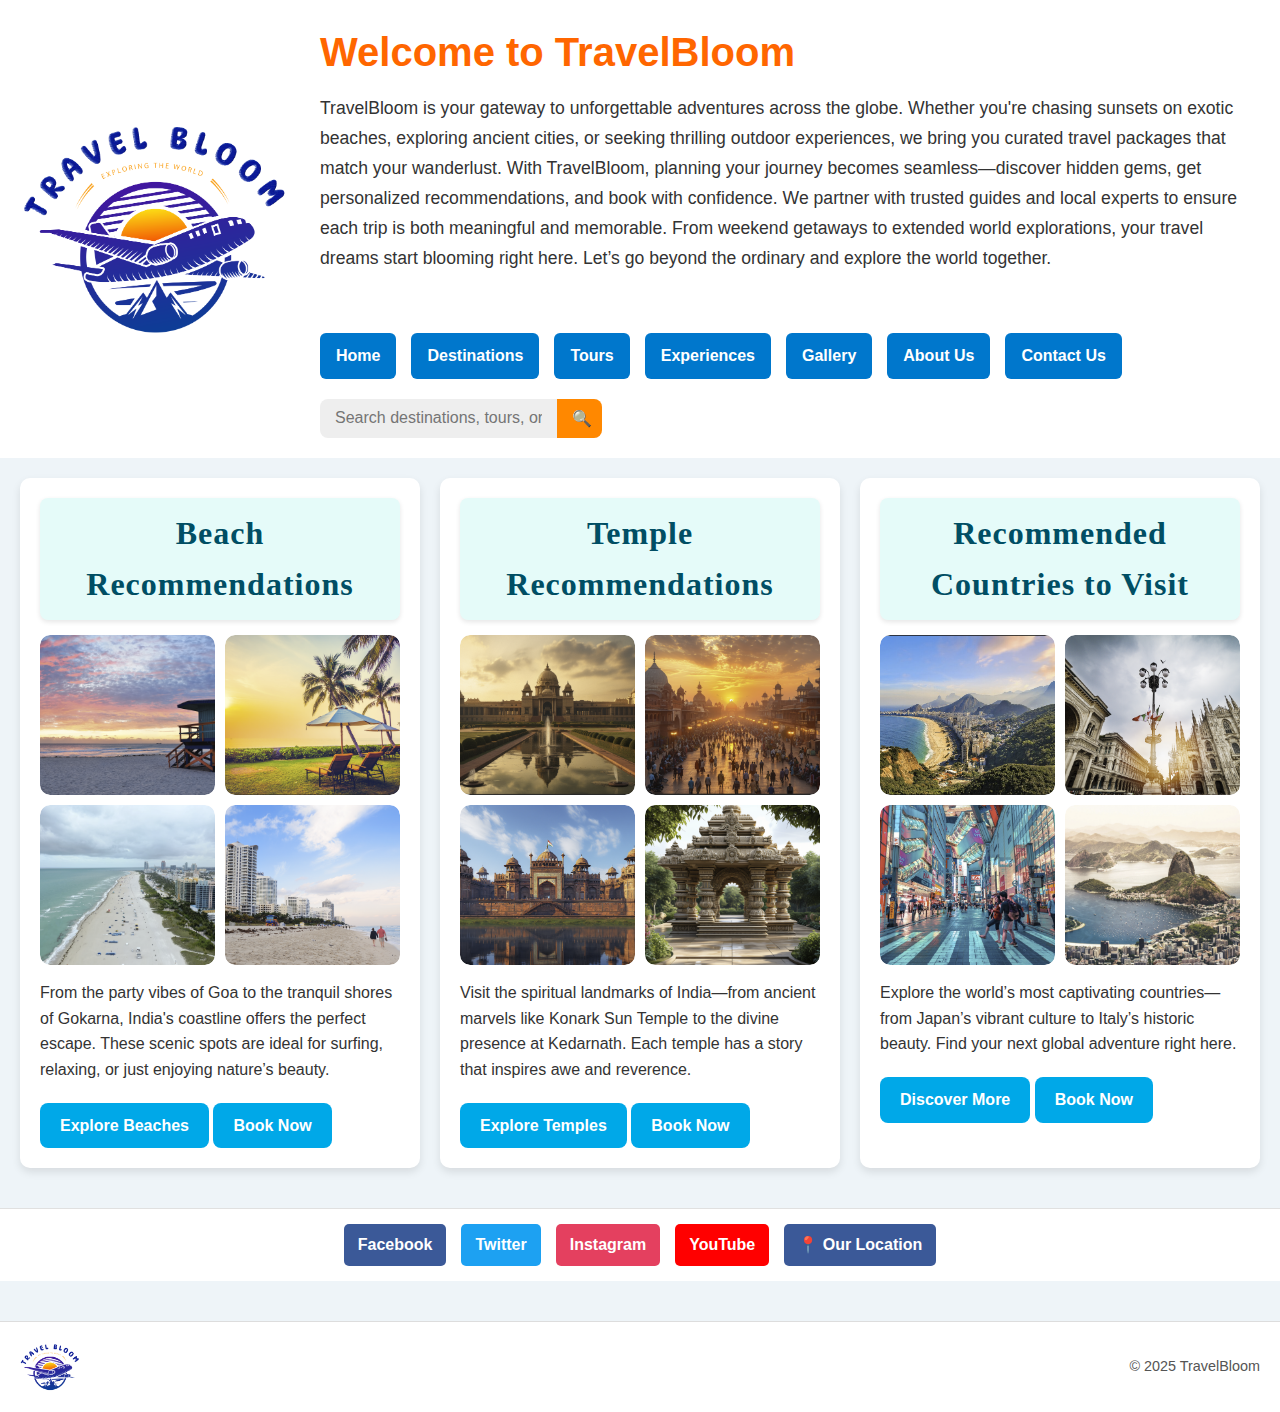
<file: index.html>
<!DOCTYPE html>
<html lang="en">
<head>
  <meta charset="UTF-8" />
  <meta name="viewport" content="width=device-width, initial-scale=1" />
  <title>TravelBloom</title>
  <link rel="stylesheet" href="style.css" />
</head>
<body>

  <!-- Header -->
  <header class="header-wrapper">
    <div class="logo">
      <img src="logo.png" alt="TravelBloom Logo">
    </div>
  
    <div class="right-section">
      <div class="intro-section">
        <h1>Welcome to TravelBloom</h1>
        <p>
          TravelBloom is your gateway to unforgettable adventures across the globe. Whether you're chasing sunsets on exotic beaches, exploring ancient cities, or seeking thrilling outdoor experiences, we bring you curated travel packages that match your wanderlust.

          With TravelBloom, planning your journey becomes seamless—discover hidden gems, get personalized recommendations, and book with confidence. We partner with trusted guides and local experts to ensure each trip is both meaningful and memorable. From weekend getaways to extended world explorations, your travel dreams start blooming right here. Let’s go beyond the ordinary and explore the world together.
        <br><br><br></p>
      </div>
  
      <div class="nav-search-row">
        <nav>
          <ul>
            <li><a href="#">Home</a></li>
            <li><a href="#">Destinations</a></li>
            <li><a href="#">Tours</a></li>
            <li><a href="#">Experiences</a></li>
            <li><a href="#">Gallery</a></li>
            <li><a href="about.html">About Us</a></li>
            <li><a href="contact.html">Contact Us</a></li>
          </ul>
        </nav>
        <form class="search-bar" role="search">
          <input type="text" placeholder="Search destinations, tours, or keywords...">
          <button type="submit">🔍</button>
        </form>
      </div>
    </div>
  </header>

  <!-- Cards -->
  <main class="cards">

    <!-- Beach Recommendations -->
    <div class="card">
      <h3>Beach Recommendations</h3>
      <div class="image-grid">
        <div class="hover-image">
          <img src="beach1.png" alt="Goa Beach" />
          <div class="hover-label">GOA BEACH</div>
        </div>
        <div class="hover-image">
          <img src="beach2.png" alt="Andaman Beach" />
          <div class="hover-label">ANDAMAN BEACH</div>
        </div>
        <div class="hover-image">
          <img src="beach3.png" alt="Varkala Beach" />
          <div class="hover-label">VARKALA BEACH</div>
        </div>
        <div class="hover-image">
          <img src="beach4.png" alt="Gokarna Beach" />
          <div class="hover-label">GOKARNA BEACH</div>
        </div>
      </div>
      <p>From the party vibes of Goa to the tranquil shores of Gokarna, India's coastline offers the perfect escape. These scenic spots are ideal for surfing, relaxing, or just enjoying nature’s beauty.</p>
      <a href="#" class="book-button">Explore Beaches</a>
      <a href="#" class="book-button secondary">Book Now</a>
    </div>

    <!-- Temple Recommendations -->
    <div class="card">
      <h3>Temple Recommendations</h3>
      <div class="image-grid">
        <div class="hover-image">
          <img src="temple1.png" alt="Meenakshi Temple" />
          <div class="hover-label">MEENAKSHI TEMPLE</div>
        </div>
        <div class="hover-image">
          <img src="temple2.png" alt="Konark Temple" />
          <div class="hover-label">KONARK TEMPLE</div>
        </div>
        <div class="hover-image">
          <img src="temple3.png" alt="Kashi Vishwanath" />
          <div class="hover-label">KASHI VISHWANATH</div>
        </div>
        <div class="hover-image">
          <img src="temple4.png" alt="Kedarnath Temple" />
          <div class="hover-label">KEDARNATH TEMPLE</div>
        </div>
      </div>
      <p>Visit the spiritual landmarks of India—from ancient marvels like Konark Sun Temple to the divine presence at Kedarnath. Each temple has a story that inspires awe and reverence.</p>
      <a href="#" class="book-button">Explore Temples</a>
      <a href="#" class="book-button secondary">Book Now</a>
    </div>

    <!-- Recommended Countries -->
    <div class="card">
      <h3>Recommended Countries to Visit</h3>
      <div class="image-grid">
        <div class="hover-image">
          <img src="city1.png" alt="Japan" />
          <div class="hover-label">JAPAN</div>
        </div>
        <div class="hover-image">
          <img src="city2.png" alt="Italy" />
          <div class="hover-label">ITALY</div>
        </div>
        <div class="hover-image">
          <img src="city3.png" alt="Brazil" />
          <div class="hover-label">BRAZIL</div>
        </div>
        <div class="hover-image">
          <img src="city4.png" alt="Australia" />
          <div class="hover-label">AUSTRALIA</div>
        </div>
      </div>
      <p>Explore the world’s most captivating countries—from Japan’s vibrant culture to Italy’s historic beauty. Find your next global adventure right here.</p>
      <a href="#" class="book-button">Discover More</a>
      <a href="#" class="book-button secondary">Book Now</a>
    </div>  

  </main>

  <!-- Social Media Bar -->
  <div class="social-media-bar">
    <div class="social-links">
      <a href="https://www.facebook.com" target="_blank" class="social-icon facebook">Facebook</a>
      <a href="https://www.twitter.com" target="_blank" class="social-icon twitter">Twitter</a>
      <a href="https://www.instagram.com" target="_blank" class="social-icon instagram">Instagram</a>
      <a href="https://www.youtube.com" target="_blank" class="social-icon youtube">YouTube</a>
      <a href="https://www.google.com/maps/place/789+Wanderlust+Way,+Explore+City,+EX+12345" target="_blank" class="social-icon facebook">
        📍 Our Location
      </a>
    </div>
  </div>

  <!-- Footer -->
  <footer>
    <div class="footer-left">
      <img src="footer.png" alt="TravelBloom Logo" class="footer-logo" />
    </div>
    <div class="footer-right">
      <p>&copy; 2025 TravelBloom</p>
    </div>
  </footer>

</body>
</html>
</file>
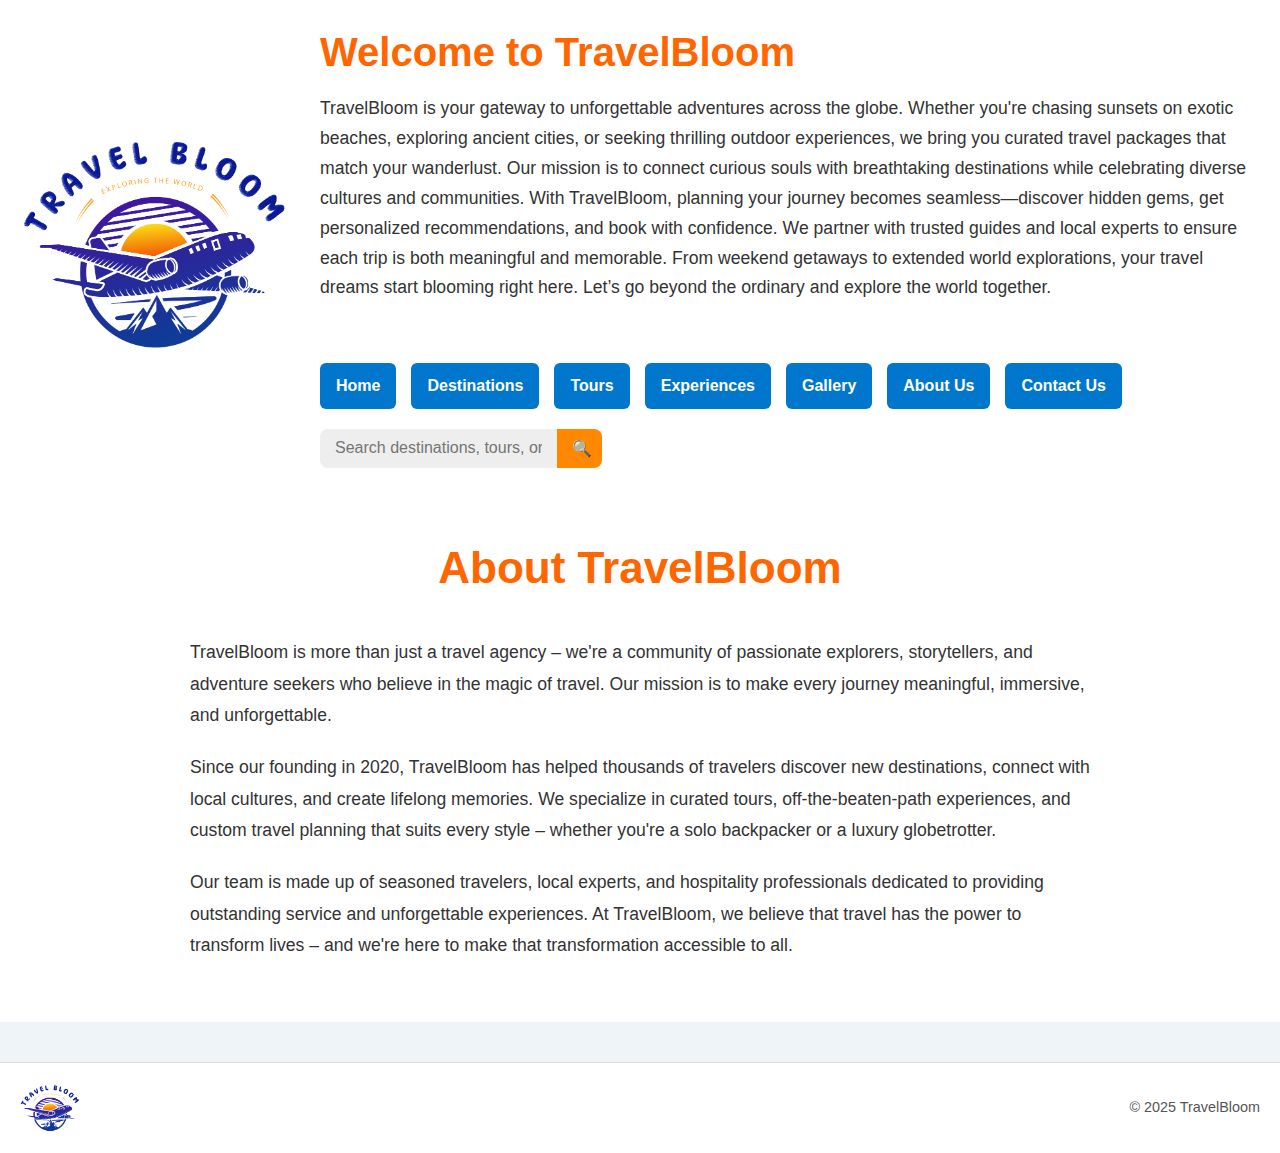
<file: about.html>
<!DOCTYPE html>
<html lang="en">
<head>
  <meta charset="UTF-8" />
  <meta name="viewport" content="width=device-width, initial-scale=1.0" />
  <title>About Us - TravelBloom</title>
  <link rel="stylesheet" href="style.css" />
</head>
<body>

  <header class="header-wrapper">
    <div class="logo">
      <img src="logo.png" alt="TravelBloom Logo">
    </div>
  
    <div class="right-section">
      <div class="intro-section">
        <h1>Welcome to TravelBloom</h1>
        <p>
          TravelBloom is your gateway to unforgettable adventures across the globe. Whether you're chasing sunsets on exotic beaches, exploring ancient cities, or seeking thrilling outdoor experiences, we bring you curated travel packages that match your wanderlust. Our mission is to connect curious souls with breathtaking destinations while celebrating diverse cultures and communities. 
  
          With TravelBloom, planning your journey becomes seamless—discover hidden gems, get personalized recommendations, and book with confidence. We partner with trusted guides and local experts to ensure each trip is both meaningful and memorable. From weekend getaways to extended world explorations, your travel dreams start blooming right here. Let’s go beyond the ordinary and explore the world together.
        <br><br><br></p>
      </div>
  
      <div class="nav-search-row">
        <nav>
          <ul>
            <li><a href="index.html">Home</a></li>
            <li><a href="#">Destinations</a></li>
            <li><a href="#">Tours</a></li>
            <li><a href="#">Experiences</a></li>
            <li><a href="#">Gallery</a></li>
            <li><a href="about.html">About Us</a></li>
            <li><a href="contact.html">Contact Us</a></li>
          </ul>
        </nav>
        <form class="search-bar" role="search">
          <input type="text" placeholder="Search destinations, tours, or keywords...">
          <button type="submit">🔍</button>
        </form>
      </div>
    </div>
  </header>

  <!-- About Us Section -->
  <main class="about-page">
    <section class="about-section">
      <h1>About TravelBloom</h1>
      <p>
        TravelBloom is more than just a travel agency – we're a community of passionate explorers, storytellers, and adventure seekers who believe in the magic of travel. Our mission is to make every journey meaningful, immersive, and unforgettable.
      </p>

      <p>
        Since our founding in 2020, TravelBloom has helped thousands of travelers discover new destinations, connect with local cultures, and create lifelong memories. We specialize in curated tours, off-the-beaten-path experiences, and custom travel planning that suits every style – whether you're a solo backpacker or a luxury globetrotter.
      </p>

      <p>
        Our team is made up of seasoned travelers, local experts, and hospitality professionals dedicated to providing outstanding service and unforgettable experiences. At TravelBloom, we believe that travel has the power to transform lives – and we're here to make that transformation accessible to all.
      </p>
    </section>
  </main>

  <!-- Footer -->
  <footer>
    <div class="footer-left">
      <img src="footer.png" alt="TravelBloom Footer Logo" class="footer-logo" />
    </div>
    <div class="footer-right">
      <p>&copy; 2025 TravelBloom</p>
    </div>
  </footer>

</body>
</html>
</file>
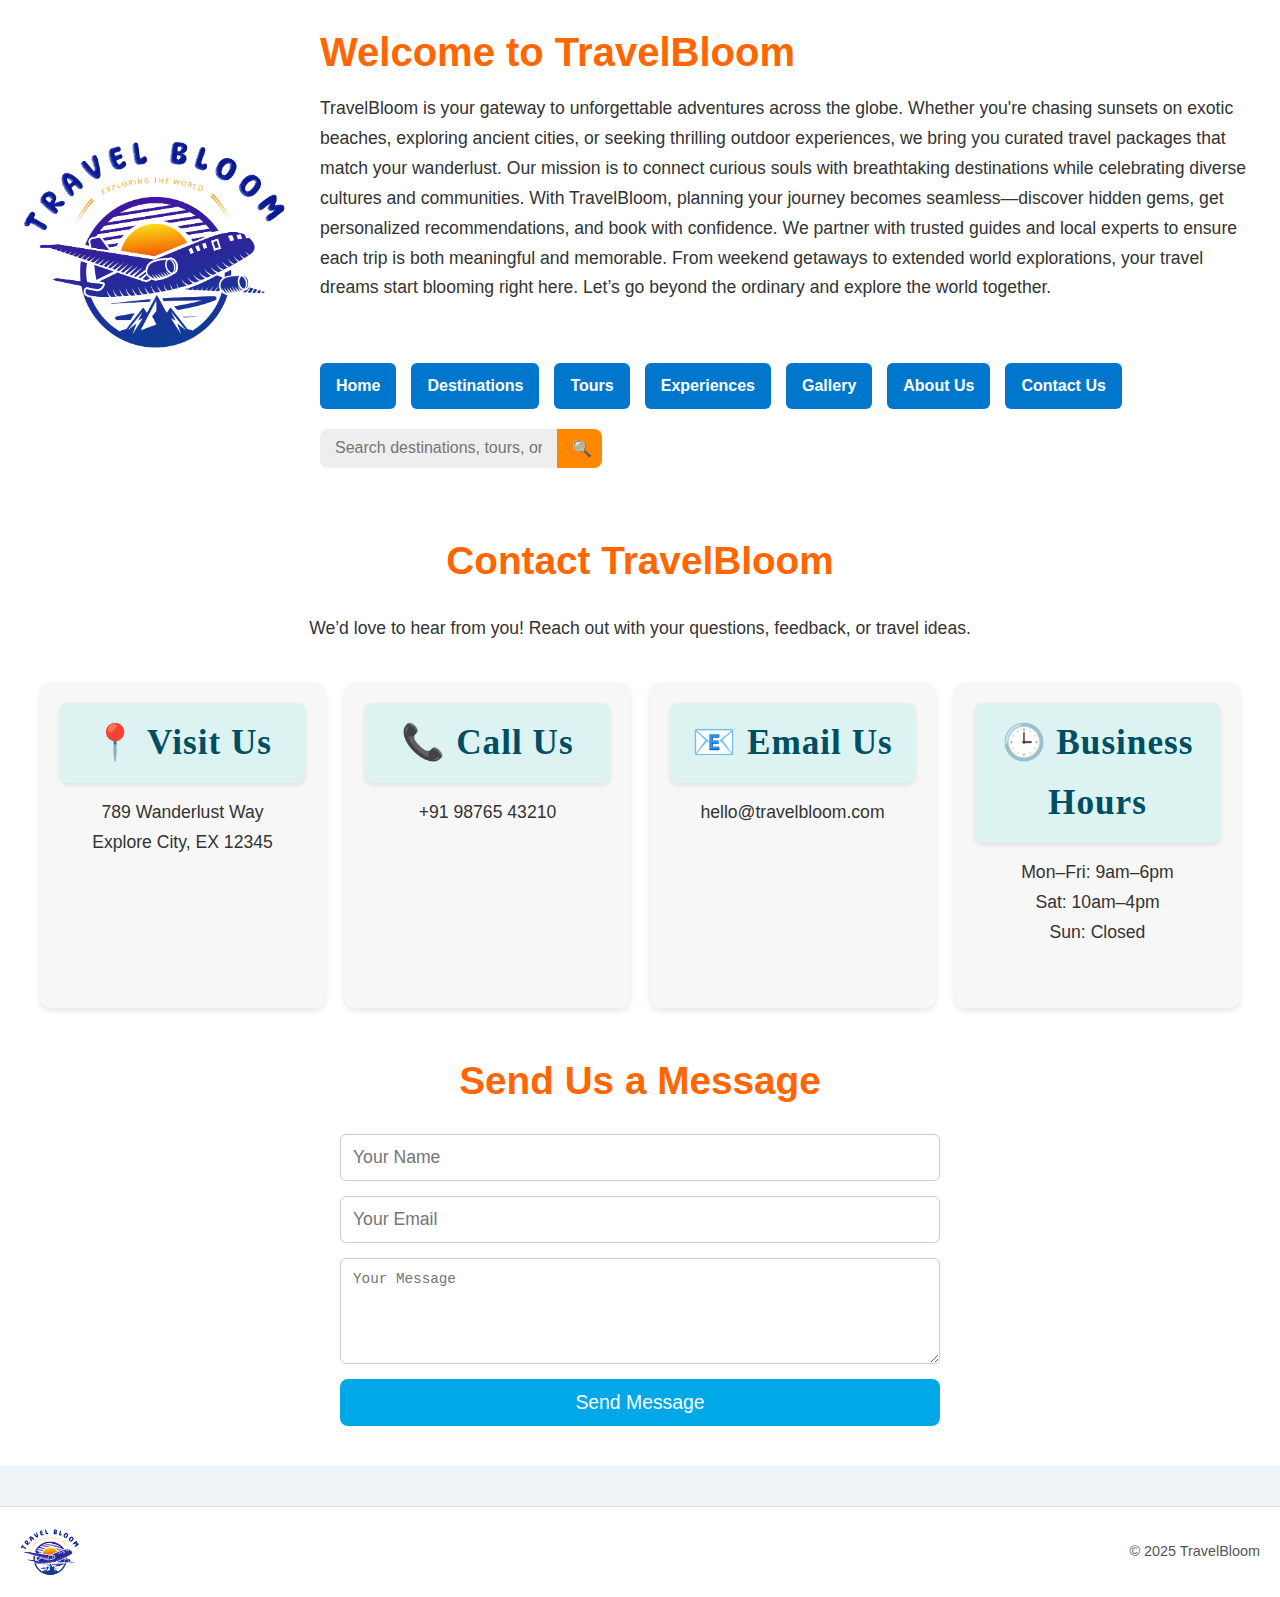
<file: contact.html>
<!DOCTYPE html>
<html lang="en">
<head>
  <meta charset="UTF-8" />
  <meta name="viewport" content="width=device-width, initial-scale=1.0" />
  <title>Contact Us - TravelBloom</title>
  <link rel="stylesheet" href="style.css" />
</head>
<body>

  <header class="header-wrapper">
    <div class="logo">
      <img src="logo.png" alt="TravelBloom Logo">
    </div>
  
    <div class="right-section">
      <div class="intro-section">
        <h1>Welcome to TravelBloom</h1>
        <p>
          TravelBloom is your gateway to unforgettable adventures across the globe. Whether you're chasing sunsets on exotic beaches, exploring ancient cities, or seeking thrilling outdoor experiences, we bring you curated travel packages that match your wanderlust. Our mission is to connect curious souls with breathtaking destinations while celebrating diverse cultures and communities. 
  
          With TravelBloom, planning your journey becomes seamless—discover hidden gems, get personalized recommendations, and book with confidence. We partner with trusted guides and local experts to ensure each trip is both meaningful and memorable. From weekend getaways to extended world explorations, your travel dreams start blooming right here. Let’s go beyond the ordinary and explore the world together.
        <br><br><br></p>
      </div>
  
      <div class="nav-search-row">
        <nav>
          <ul>
            <li><a href="index.html">Home</a></li>
            <li><a href="#">Destinations</a></li>
            <li><a href="#">Tours</a></li>
            <li><a href="#">Experiences</a></li>
            <li><a href="#">Gallery</a></li>
            <li><a href="about.html">About Us</a></li>
            <li><a href="contact.html">Contact Us</a></li>
          </ul>
        </nav>
        <form class="search-bar" role="search">
          <input type="text" placeholder="Search destinations, tours, or keywords...">
          <button type="submit">🔍</button>
        </form>
      </div>
    </div>
  </header>

  <main class="contact-page">
    <section class="contact-info">
      <h1>Contact TravelBloom</h1>
      <p>We’d love to hear from you! Reach out with your questions, feedback, or travel ideas.</p>

      <div class="contact-details">
        <div>
          <h3>📍 Visit Us</h3>
          <p>789 Wanderlust Way<br>Explore City, EX 12345</p>
        </div>
        <div>
          <h3>📞 Call Us</h3>
          <p>+91 98765 43210</p>
        </div>
        <div>
          <h3>📧 Email Us</h3>
          <p>hello@travelbloom.com</p>
        </div>
        <div>
          <h3>🕒 Business Hours</h3>
          <p>Mon–Fri: 9am–6pm<br>Sat: 10am–4pm<br>Sun: Closed</p>
        </div>
      </div>
    </section>

    <section class="contact-form">
      <h2>Send Us a Message</h2>
      <form action="#" method="POST">
        <input type="text" name="name" placeholder="Your Name" required />
        <input type="email" name="email" placeholder="Your Email" required />
        <textarea name="message" rows="5" placeholder="Your Message" required></textarea>
        <button type="submit">Send Message</button>
      </form>
    </section>
  </main>

  <!-- Footer -->
  <footer>
    <div class="footer-left">
      <img src="footer.png" alt="TravelBloom Footer Logo" class="footer-logo" />
    </div>
    <div class="footer-right">
      <p>&copy; 2025 TravelBloom</p>
    </div>
  </footer>

</body>
</html>
</file>
<file: style.css>
/* Reset and Base */
* {
  box-sizing: border-box;
  margin: 0;
  padding: 0;
}

body {
  font-family: 'Quicksand', sans-serif;
  background-color: #eef4f8;
  line-height: 1.6;
  color: #333;
}

/* === HEADER === */
.header-wrapper {
  display: grid;
  grid-template-columns: 300px 1fr;
  grid-template-rows: auto auto;
  padding: 20px;
  background-color: #fff;
}

.logo {
  grid-row: 1 / span 2;
}

.logo img {
  width: 90%;
  height: 100%;
  object-fit: contain;
}

.right-section {
  display: flex;
  flex-direction: column;
}

/* Intro Text */
.intro-section h1 {
  font-size: 2.5em;
  color: #ff6600;
  margin-bottom: 10px;
}

.intro-section p {
  font-size: 1.1em;
  line-height: 1.7;
  color: #333;
}

/* Nav & Search Bar Row */
.nav-search-row {
  display: flex;
  justify-content: space-between;
  align-items: center;
  flex-wrap: wrap;
  gap: 20px;
}

/* Navigation */
nav ul {
  display: flex;
  gap: 15px;
  list-style: none;
  padding: 0;
  margin: 0;
  flex-wrap: wrap;
}

nav a {
  display: inline-block;
  background-color: #0077cc;
  color: white;
  padding: 10px 16px;
  border-radius: 6px;
  text-decoration: none;
  font-weight: bold;
  font-size: 1em;
  transition: background-color 0.3s ease, transform 0.2s ease;
}

nav a:hover {
  background-color: #005fa3;
  transform: scale(1.05);
}

/* Search Bar */
.search-bar {
  display: flex;
  align-items: center;
  background-color: #eee;
  border-radius: 8px;
  overflow: hidden;
  min-width: 250px;
  width: 30%;
}

.search-bar input {
  flex: 1;
  padding: 10px 15px;
  border: none;
  outline: none;
  font-size: 1em;
  background: transparent;
}

.search-bar button {
  padding: 10px 15px;
  background-color: #ff8800;
  color: white;
  border: none;
  cursor: pointer;
  transition: background 0.3s ease;
  font-size: 1em;
}

.search-bar button:hover {
  background-color: #ff6600;
}

/* === MAIN CONTENT === */
main.cards {
  display: flex;
  justify-content: space-around;
  flex-wrap: wrap;
  margin: 20px;
  gap: 20px;
}

.card {
  background-color: #ffffff;
  border-radius: 10px;
  padding: 20px;
  flex: 1 1 30%;
  box-shadow: 0 4px 8px rgba(0,0,0,0.1);
  transition: transform 0.2s ease;
}

.card:hover {
  transform: translateY(-5px);
}

/* Headings */
h3 {
  font-size: 2em;
  color: #004e64;
  margin-bottom: 15px;
  text-align: center;
  letter-spacing: 1px;
  background-color: rgba(0, 218, 199, 0.1);
  padding: 10px;
  border-radius: 8px;
  box-shadow: 0 2px 5px rgba(0, 0, 0, 0.1);
  transition: transform 0.3s ease;
  font-family: 'Pacifico', cursive;
}

h3:hover {
  transform: scale(1.05);
}

.card p {
  margin-bottom: 10px;
}

/* Booking Button */
.book-button {
  display: inline-block;
  background-color: #00a8e8;
  color: white;
  padding: 10px 20px;
  margin-top: 10px;
  text-decoration: none;
  font-weight: bold;
  border-radius: 8px;
  transition: transform 0.2s ease, background-color 0.2s ease;
}

.book-button:hover {
  transform: scale(1.05);
  background-color: #007bb5;
}

/* === Image Grid and Hover Effect === */
.image-grid {
  display: grid;
  grid-template-columns: repeat(2, 1fr);
  gap: 10px;
  margin-bottom: 15px;
}

.hover-image {
  position: relative;
  overflow: hidden;
  border-radius: 10px;
}

.hover-image img {
  width: 100%;
  height: 160px;
  object-fit: cover;
  display: block;
  border-radius: 10px;
  transition: transform 0.3s ease;
}

.hover-label {
  position: absolute;
  top: 0;
  left: 0;
  width: 100%;
  height: 100%;
  background: rgba(0, 0, 0, 0.2); /* black background with 20% opacity */
  color: white;
  display: flex;
  align-items: center;
  justify-content: center;
  text-transform: uppercase;
  font-weight: bold;
  font-size: 1.2em;
  opacity: 0;
  transition: opacity 0.3s ease;
  text-align: center;
  border-radius: 10px;
}

.hover-image:hover .hover-label {
  opacity: 1;
}

.hover-image:hover img {
  transform: scale(1.05);
}

/* === Location Section === */
.image-container {
  position: relative;
  overflow: hidden;
  border-radius: 10px;
}

.image-container img {
  display: block;
  width: 100%;
  height:auto;
  object-fit: cover;
  border-radius: 10px;
}

.location {
  margin-top: 15px;
  background-color: #e0f7fa;
  padding: 10px;
  border-radius: 8px;
  text-align: center;
}

.location p {
  margin-bottom: 5px;
  font-weight: bold;
}

.location a {
  color: #00a8e8;
  text-decoration: none;
  font-weight: bold;
  transition: all 0.3s ease;
}

.location a:hover {
  color: #004e64;
  text-decoration: underline;
}

/* === FOOTER === */
footer {
  margin-top: 40px;
  padding: 20px;
  background-color: #fff;
  border-top: 1px solid #ddd;
  display: flex;
  justify-content: space-between;
  align-items: center;
  flex-wrap: wrap;
}

.footer-left {
  display: flex;
  align-items: center;
}

.footer-logo {
  width: 60px;
  height: auto;
}

.footer-right {
  font-size: 0.9em;
  color: #555;
}

/* === About Page Styles === */
.about-page {
  padding: 40px;
  background-color: #ffffff;
}

.about-section {
  max-width: 900px;
  margin: 0 auto;
  font-size: 1.1em;
  color: #333;
  line-height: 1.8;
}

.about-section h1 {
  text-align: center;
  font-size: 2.5em;
  margin-bottom: 30px;
  color: #ff6600;
}

.about-section p {
  margin-bottom: 20px;
}

/* === Contact Page Styles === */
.contact-page {
  padding: 40px;
  background-color: #ffffff;
  font-size: 1.1em;
  line-height: 1.7;
  color: #333;
}

.contact-info h1,
.contact-form h2 {
  text-align: center;
  font-size: 2.2em;
  color: #ff6600;
  margin-bottom: 20px;
}

.contact-info p {
  text-align: center;
  margin-bottom: 40px;
}

.contact-details {
  display: flex;
  flex-wrap: wrap;
  justify-content: space-around;
  margin-bottom: 40px;
  gap: 20px;
}

.contact-details div {
  flex: 1 1 200px;
  background-color: #f7f7f7;
  padding: 20px;
  border-radius: 10px;
  box-shadow: 0 3px 6px rgba(0,0,0,0.1);
  text-align: center;
}

.contact-form form {
  max-width: 600px;
  margin: 0 auto;
  display: flex;
  flex-direction: column;
  gap: 15px;
}

.contact-form input,
.contact-form textarea {
  padding: 12px;
  border: 1px solid #ccc;
  border-radius: 6px;
  font-size: 1em;
  resize: vertical;
}

.contact-form button {
  background-color: #00a8e8;
  color: white;
  border: none;
  padding: 12px;
  border-radius: 8px;
  font-size: 1.1em;
  cursor: pointer;
  transition: background 0.3s ease;
}

.contact-form button:hover {
  background-color: #007bb5;
}
/* Social Media Bar */
.social-media-bar {
  background-color: #ffffff;
  padding: 15px;
  margin-top: 40px;
  border-top: 1px solid #e0e0e0;
}

.social-links {
  display: flex;
  justify-content: center;
  flex-wrap: wrap;
  gap: 15px;
}

.social-icon {
  text-decoration: none;
  font-weight: 600;
  padding: 8px 14px;
  border-radius: 5px;
  color: white;
  transition: background-color 0.3s ease;
}

.facebook {
  background-color: #3b5998;
}
.facebook:hover {
  background-color: #2d4373;
}

.twitter {
  background-color: #1da1f2;
}
.twitter:hover {
  background-color: #0d8ddb;
}

.instagram {
  background-color: #e4405f;
}
.instagram:hover {
  background-color: #cc3350;
}

.youtube {
  background-color: #ff0000;
}
.youtube:hover {
  background-color: #cc0000;
}

.location {
  background-color: #4caf50;
}
.location:hover {
  background-color: #3c9d40;
}
</file>
